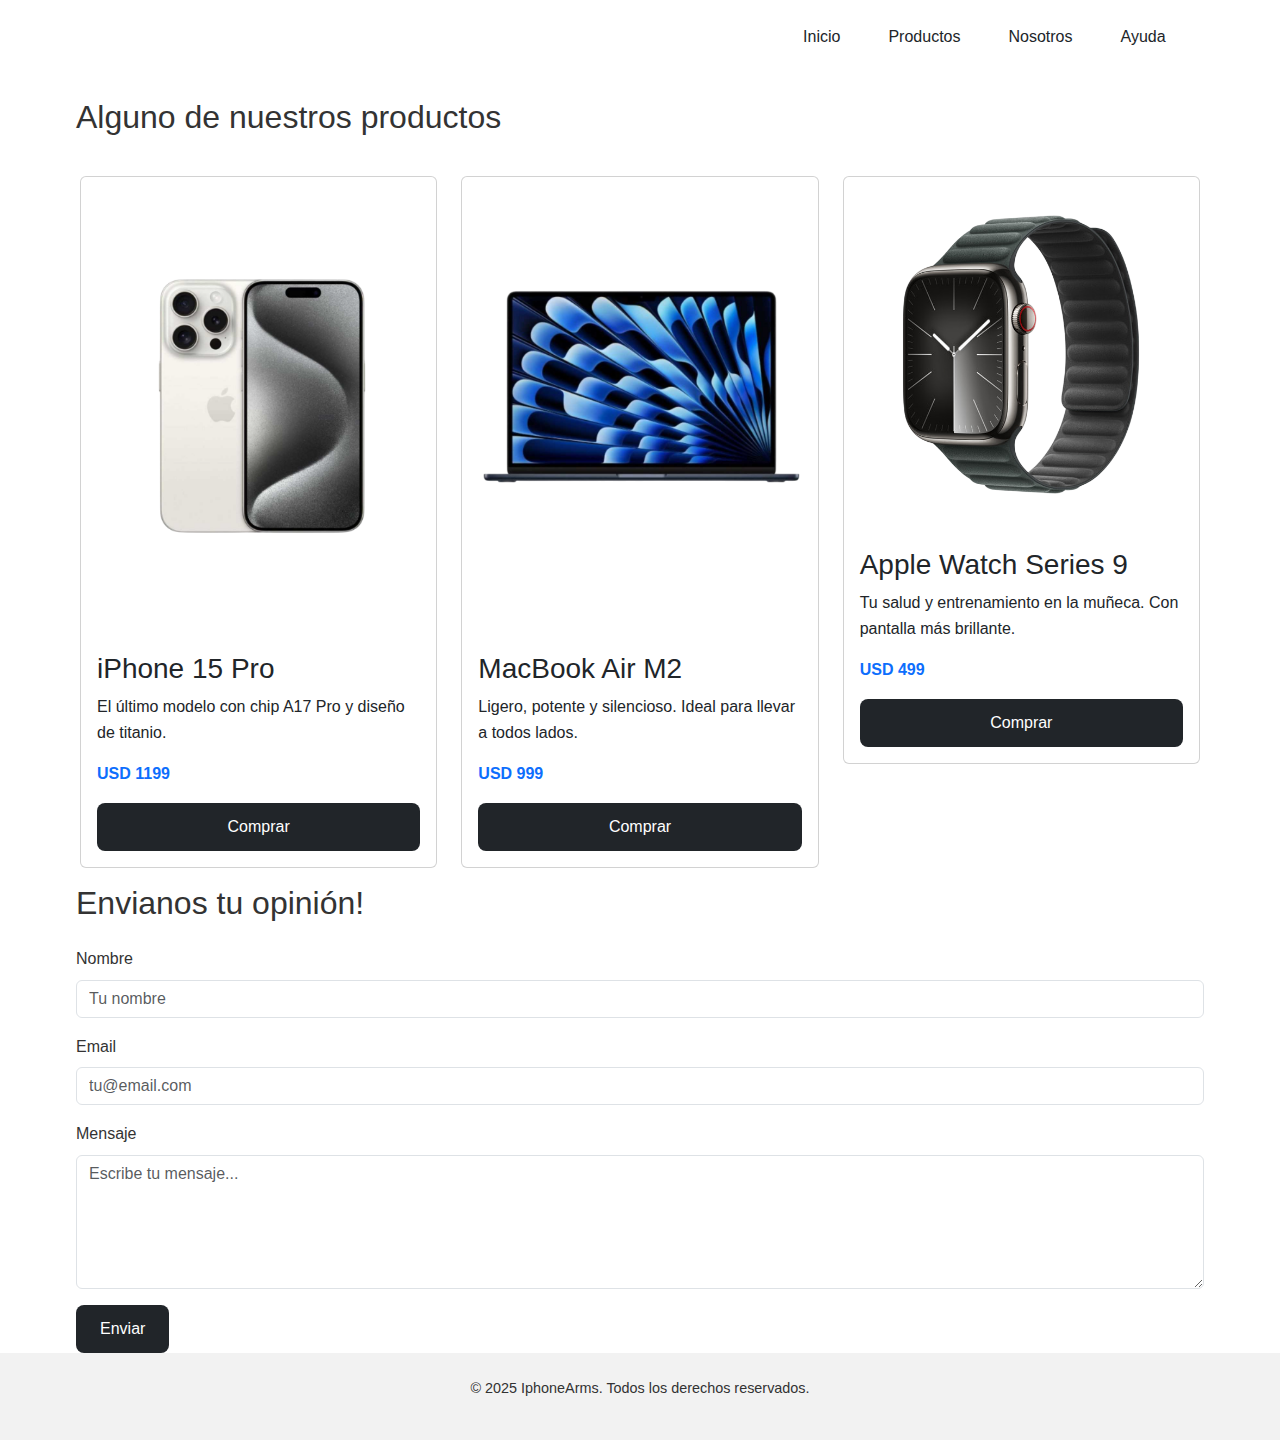
<file: index.html>
<!DOCTYPE html>
<html lang="es">
<head>
    <meta charset="UTF-8" />
    <meta name="viewport" content="width=device-width, initial-scale=1.0" />
    <title>IphoneArms - Tienda Apple</title>
    <link href="https://cdn.jsdelivr.net/npm/bootstrap@5.3.3/dist/css/bootstrap.min.css" rel="stylesheet">
    <link rel="stylesheet" href="css/styles.css" />
</head>
<body>
    <header class="bg-white py-3 mb-4">
    <div class="container d-flex justify-content-between align-items-center">
    <h1 class="h3 m-0">IphoneArms</h1>
    <nav>
        <ul class="nav">
        <li class="nav-item"><a href="index.html" class="nav-link text-dark">Inicio</a></li>
        <li class="nav-item"><a href="productos.html" class="nav-link text-dark">Productos</a></li>
        <li class="nav-item"><a href="nosotros.html" class="nav-link text-dark">Nosotros</a></li>
        <li class="nav-item"><a href="ayuda.html" class="nav-link text-dark">Ayuda</a></li>
        </ul>
    </nav>
    </div>
</header>

<section class="container" id="productos">
    <h2 class="mb-4">Alguno de nuestros productos</h2>
    <div class="row g-4">
    <div class="col-md-4">
        <div class="card">
        <img src="imagenes/iphone 15 pro.png" alt="iPhone 15 Pro" width="50" class="card-img-top">
        <div class="card-body">
            <h3 class="card-title">iPhone 15 Pro</h3>
            <p class="card-text">El último modelo con chip A17 Pro y diseño de titanio.</p>
            <p class="text-primary fw-bold">USD 1199</p>
            <button class="btn btn-dark w-100">Comprar</button>
        </div>
        </div>
    </div>

    <div class="col-md-4">
        <div class="card">
        <img src="imagenes/mac.png" alt="MacBook Air M2" class="card-img-top">
        <div class="card-body">
            <h3 class="card-title">MacBook Air M2</h3>
            <p class="card-text">Ligero, potente y silencioso. Ideal para llevar a todos lados.</p>
            <p class="text-primary fw-bold">USD 999</p>
            <button class="btn btn-dark w-100">Comprar</button>
        </div>
        </div>
    </div>

    <div class="col-md-4">
        <div class="card">
        <img src="imagenes/apple watch.png" alt="Apple Watch Series 9" class="card-img-top">
        <div class="card-body">
            <h3 class="card-title">Apple Watch Series 9</h3>
            <p class="card-text">Tu salud y entrenamiento en la muñeca. Con pantalla más brillante.</p>
            <p class="text-primary fw-bold">USD 499</p>
            <button class="btn btn-dark w-100">Comprar</button>
        </div>
        </div>
    </div>
    </div>
</section>

<section class="container" id="contacto">
    <h2 class="my-4">Envianos tu opinión!</h2>
    <form>
    <div class="mb-3">
        <label for="nombre" class="form-label">Nombre</label>
        <input type="text" id="nombre" class="form-control" placeholder="Tu nombre">
    </div>
    <div class="mb-3">
        <label for="email" class="form-label">Email</label>
        <input type="email" id="email" class="form-control" placeholder="tu@email.com">
    </div>
    <div class="mb-3">
        <label for="mensaje" class="form-label">Mensaje</label>
        <textarea id="mensaje" class="form-control" rows="5" placeholder="Escribe tu mensaje..."></textarea>
    </div>
    <button type="submit" class="btn btn-dark">Enviar</button>
    </form>
</section>

<footer class="text-center py-4">
    <p>&copy; 2025 IphoneArms. Todos los derechos reservados.</p>
</footer>

<script src="https://cdn.jsdelivr.net/npm/bootstrap@5.3.3/dist/js/bootstrap.bundle.min.js"></script>
</body>
</html>
</file>
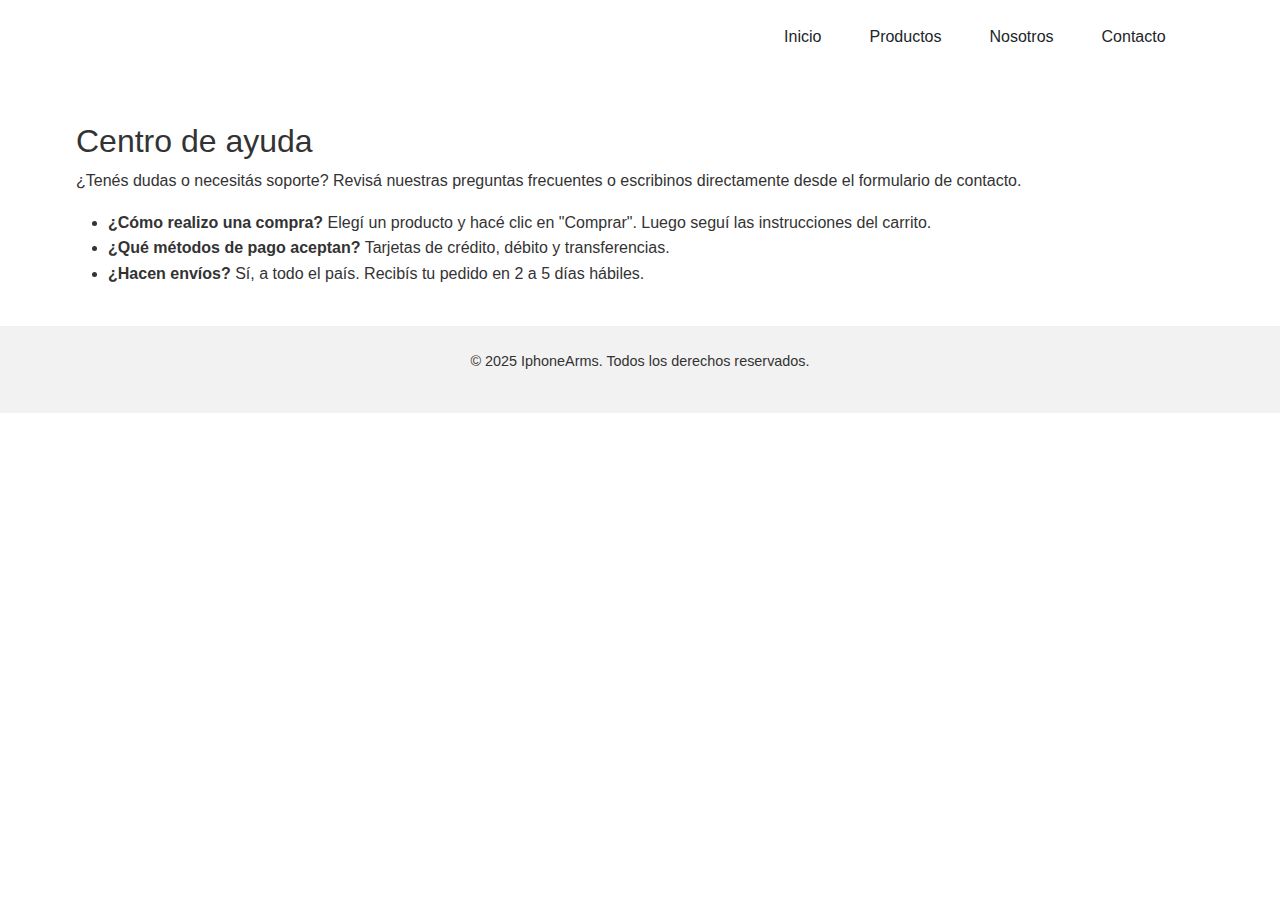
<file: ayuda.html>
<!-- ayuda.html -->
<!DOCTYPE html>
<html lang="es">
<head>
    <meta charset="UTF-8">
    <meta name="viewport" content="width=device-width, initial-scale=1.0">
    <title>Ayuda - IphoneArms</title>
    <link href="https://cdn.jsdelivr.net/npm/bootstrap@5.3.3/dist/css/bootstrap.min.css" rel="stylesheet">
    <link rel="stylesheet" href="css/styles.css">
</head>
<body>
<header class="bg-white py-3 mb-4">
    <div class="container d-flex justify-content-between align-items-center">
    <h1 class="h3 m-0">IphoneArms</h1>
    <nav>
        <ul class="nav">
        <li class="nav-item"><a href="index.html" class="nav-link text-dark">Inicio</a></li>
        <li class="nav-item"><a href="productos.html" class="nav-link text-dark">Productos</a></li>
        <li class="nav-item"><a href="nosotros.html" class="nav-link text-dark">Nosotros</a></li>
        <li class="nav-item"><a href="contacto.html" class="nav-link text-dark">Contacto</a></li>
        </ul>
    </nav>
    </div>
</header>

<main class="container py-4">
    <h2>Centro de ayuda</h2>
    <p>¿Tenés dudas o necesitás soporte? Revisá nuestras preguntas frecuentes o escribinos directamente desde el formulario de contacto.</p>
    <ul>
    <li><strong>¿Cómo realizo una compra?</strong> Elegí un producto y hacé clic en "Comprar". Luego seguí las instrucciones del carrito.</li>
    <li><strong>¿Qué métodos de pago aceptan?</strong> Tarjetas de crédito, débito y transferencias.</li>
    <li><strong>¿Hacen envíos?</strong> Sí, a todo el país. Recibís tu pedido en 2 a 5 días hábiles.</li>
    </ul>
</main>

<footer class="text-center py-4">
    <p>&copy; 2025 IphoneArms. Todos los derechos reservados.</p>
</footer>
<script src="https://cdn.jsdelivr.net/npm/bootstrap@5.3.3/dist/js/bootstrap.bundle.min.js"></script>
</body>
</html>
</file>
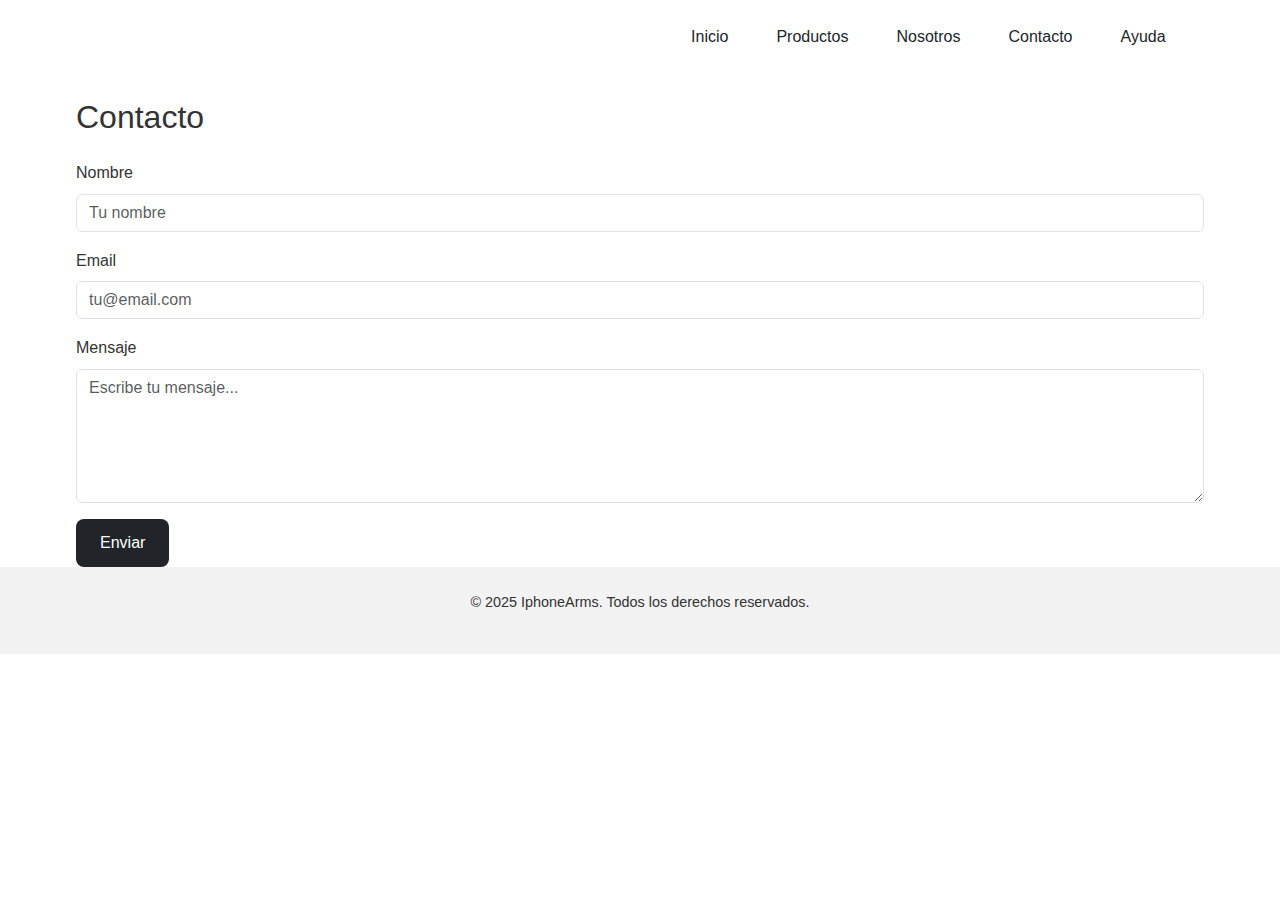
<file: contacto.html>
<!-- contacto.html -->
<!DOCTYPE html>
<html lang="es">
<head>
<meta charset="UTF-8">
<meta name="viewport" content="width=device-width, initial-scale=1.0">
<title>Contacto - IphoneArms</title>
<link href="https://cdn.jsdelivr.net/npm/bootstrap@5.3.3/dist/css/bootstrap.min.css" rel="stylesheet">
<link rel="stylesheet" href="css/styles.css">
</head>
<body>
<header class="bg-white py-3 mb-4">
    <div class="container d-flex justify-content-between align-items-center">
    <h1 class="h3 m-0">IphoneArms</h1>
    <nav>
        <ul class="nav">
        <li class="nav-item"><a href="index.html" class="nav-link text-dark">Inicio</a></li>
        <li class="nav-item"><a href="productos.html" class="nav-link text-dark">Productos</a></li>
        <li class="nav-item"><a href="nosotros.html" class="nav-link text-dark">Nosotros</a></li>
        <li class="nav-item"><a href="contacto.html" class="nav-link text-dark">Contacto</a></li>
        <li class="nav-item"><a href="ayuda.html" class="nav-link text-dark">Ayuda</a></li>
        </ul>
    </nav>
    </div>
</header>

<main class="container" id="contacto">
    <h2 class="my-4">Contacto</h2>
    <form>
    <div class="mb-3">
        <label for="nombre" class="form-label">Nombre</label>
        <input type="text" id="nombre" class="form-control" placeholder="Tu nombre">
    </div>
    <div class="mb-3">
        <label for="email" class="form-label">Email</label>
        <input type="email" id="email" class="form-control" placeholder="tu@email.com">
    </div>
    <div class="mb-3">
        <label for="mensaje" class="form-label">Mensaje</label>
        <textarea id="mensaje" class="form-control" rows="5" placeholder="Escribe tu mensaje..."></textarea>
    </div>
    <button type="submit" class="btn btn-dark">Enviar</button>
    </form>
</main>

<footer class="text-center py-4">
    <p>&copy; 2025 IphoneArms. Todos los derechos reservados.</p>
</footer>
<script src="https://cdn.jsdelivr.net/npm/bootstrap@5.3.3/dist/js/bootstrap.bundle.min.js"></script>
</body>
</html>
</file>
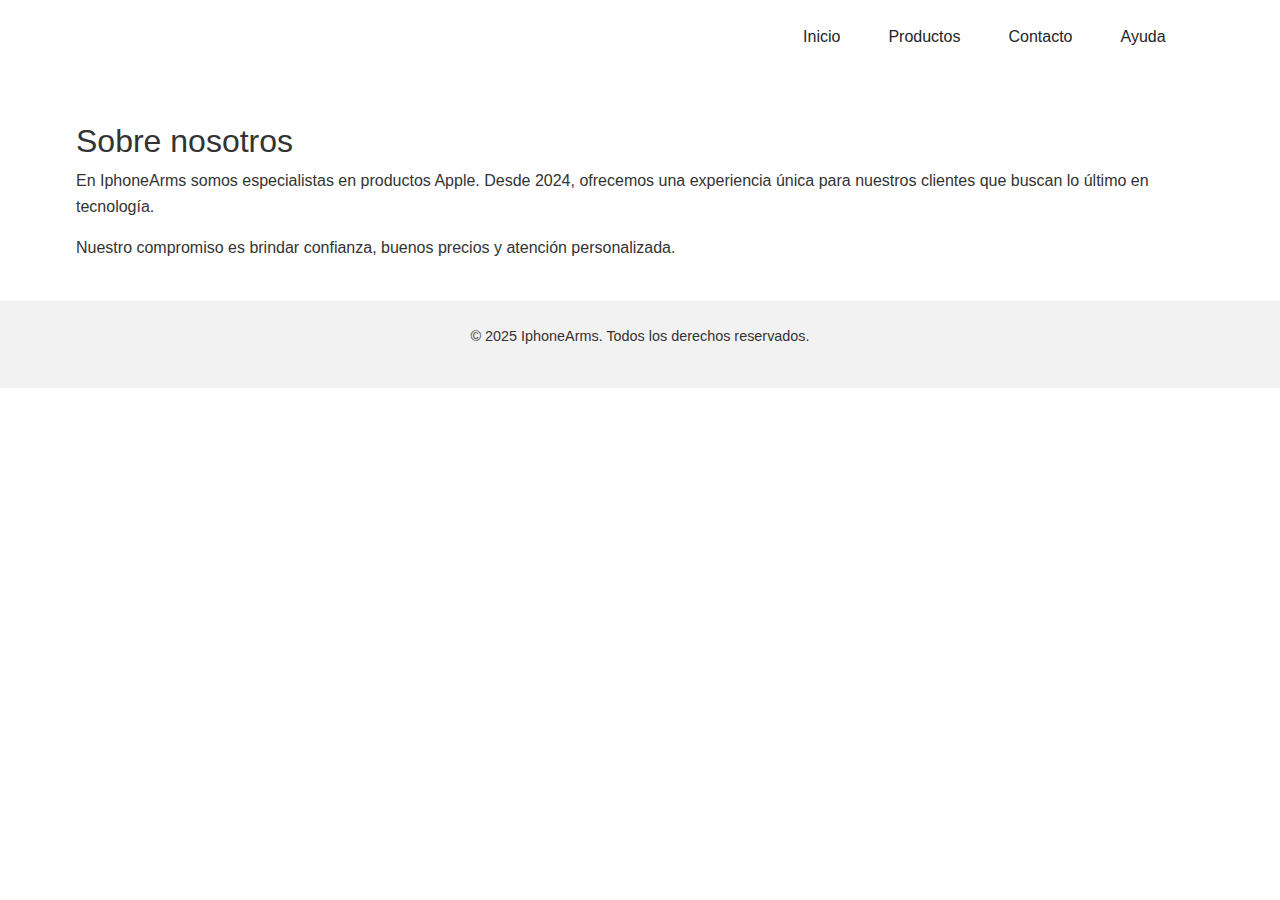
<file: nosotros.html>
<!-- nosotros.html -->
<!DOCTYPE html>
<html lang="es">
<head>
<meta charset="UTF-8">
<meta name="viewport" content="width=device-width, initial-scale=1.0">
<title>Nosotros - IphoneArms</title>
<link href="https://cdn.jsdelivr.net/npm/bootstrap@5.3.3/dist/css/bootstrap.min.css" rel="stylesheet">
<link rel="stylesheet" href="css/styles.css">
</head>
<body>
<header class="bg-white py-3 mb-4">
    <div class="container d-flex justify-content-between align-items-center">
    <h1 class="h3 m-0">IphoneArms</h1>
    <nav>
        <ul class="nav">
        <li class="nav-item"><a href="index.html" class="nav-link text-dark">Inicio</a></li>
        <li class="nav-item"><a href="productos.html" class="nav-link text-dark">Productos</a></li>
        <li class="nav-item"><a href="contacto.html" class="nav-link text-dark">Contacto</a></li>
        <li class="nav-item"><a href="ayuda.html" class="nav-link text-dark">Ayuda</a></li>
        </ul>
    </nav>
    </div>
</header>

<main class="container py-4">
    <h2>Sobre nosotros</h2>
    <p>En IphoneArms somos especialistas en productos Apple. Desde 2024, ofrecemos una experiencia única para nuestros clientes que buscan lo último en tecnología.</p>
    <p>Nuestro compromiso es brindar confianza, buenos precios y atención personalizada.</p>
</main>

<footer class="text-center py-4">
    <p>&copy; 2025 IphoneArms. Todos los derechos reservados.</p>
</footer>
<script src="https://cdn.jsdelivr.net/npm/bootstrap@5.3.3/dist/js/bootstrap.bundle.min.js"></script>
</body>
</html>
</file>
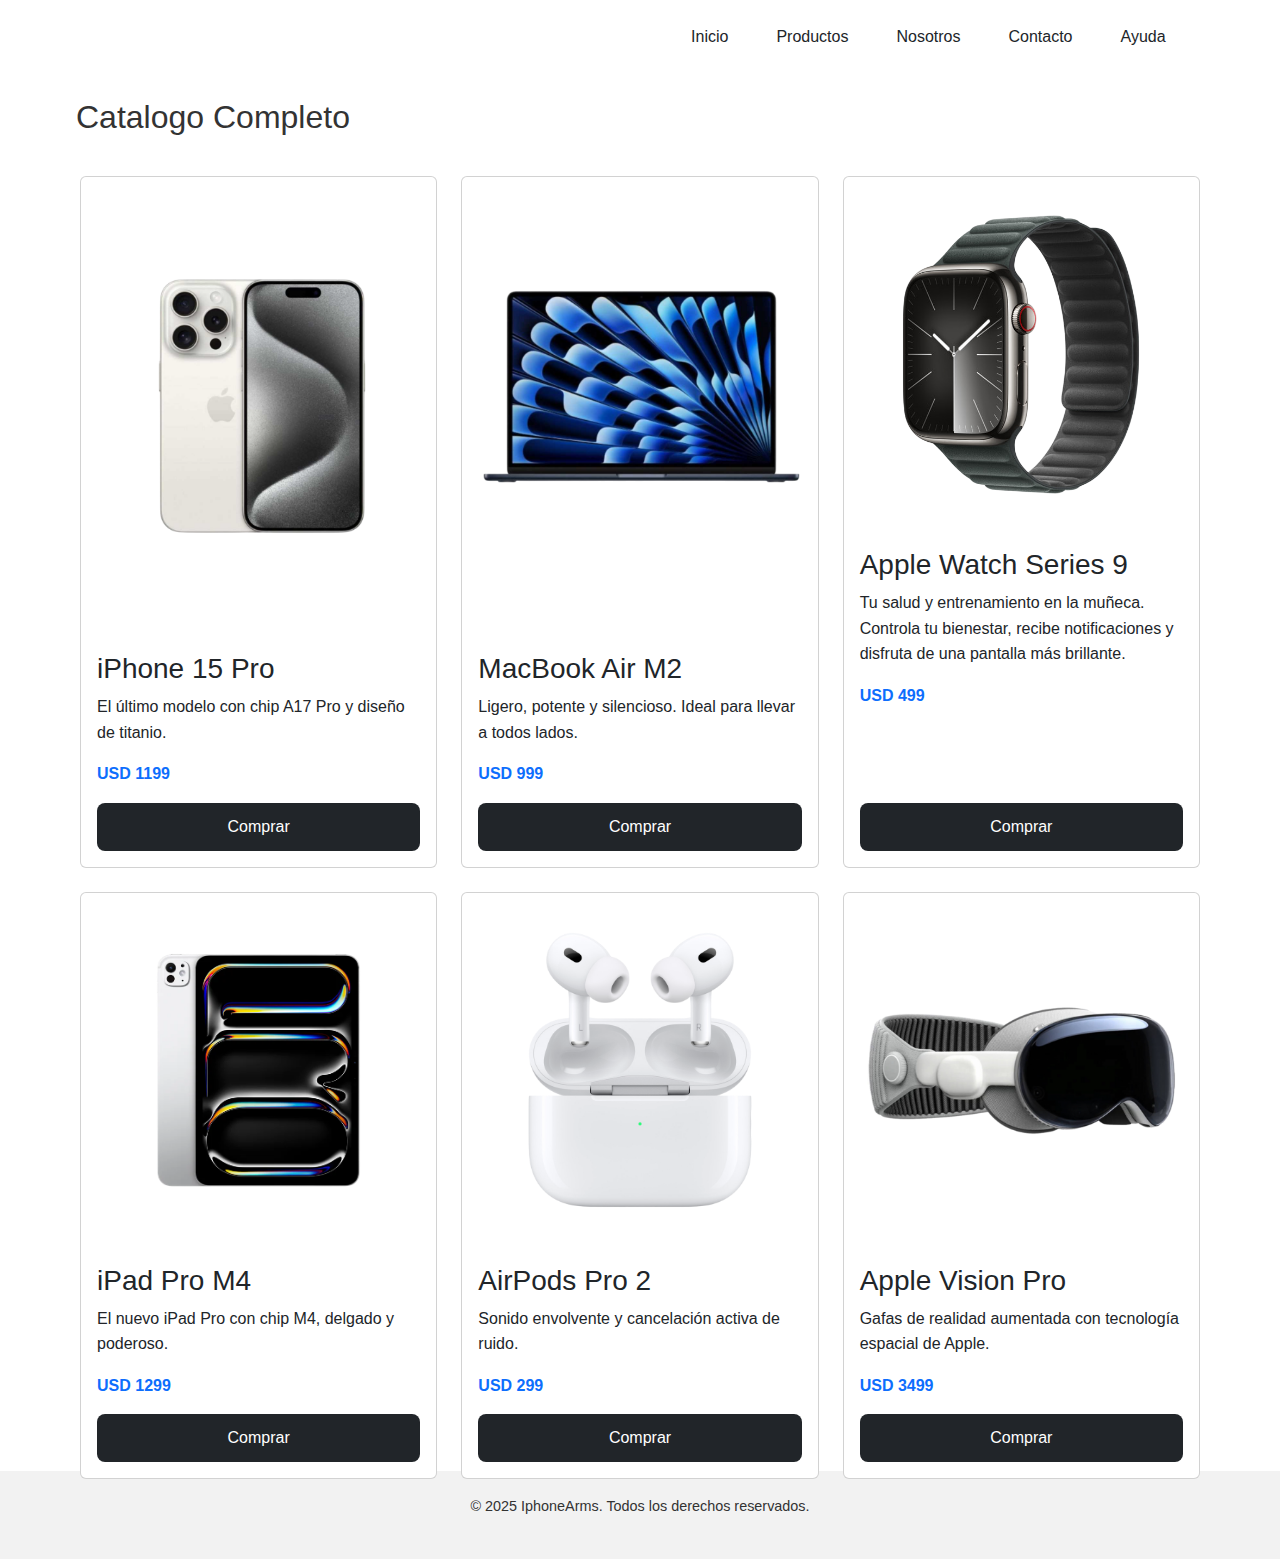
<file: productos.html>
<!-- productos.html -->
<!DOCTYPE html>
<html lang="es">
<head>
    <meta charset="UTF-8">
    <meta name="viewport" content="width=device-width, initial-scale=1.0">
<title>Productos - IphoneArms</title>
    <link href="https://cdn.jsdelivr.net/npm/bootstrap@5.3.3/dist/css/bootstrap.min.css" rel="stylesheet">
    <link rel="stylesheet" href="css/styles.css">
</head>
<body>
<header class="bg-white py-3 mb-4">
    <div class="container d-flex justify-content-between align-items-center">
    <h1 class="h3 m-0">IphoneArms</h1>
    <nav>
        <ul class="nav">
        <li class="nav-item"><a href="index.html" class="nav-link text-dark">Inicio</a></li>
        <li class="nav-item"><a href="productos.html" class="nav-link text-dark">Productos</a></li>
        <li class="nav-item"><a href="nosotros.html" class="nav-link text-dark">Nosotros</a></li>
        <li class="nav-item"><a href="contacto.html" class="nav-link text-dark">Contacto</a></li>
        <li class="nav-item"><a href="ayuda.html" class="nav-link text-dark">Ayuda</a></li>
        </ul>
    </nav>
    </div>
</header>

<main class="container">
    <h2 class="mb-4">Catalogo Completo</h2>
    <div class="row g-4 align-items-stretch">
    <!-- Producto 1 -->
    <div class="col-md-4">
        <div class="card h-100 d-flex flex-column">
        <img src="imagenes/iphone 15 pro.png" alt="iPhone 15 Pro" class="card-img-top">
        <div class="card-body d-flex flex-column justify-content-between">
            <h3 class="card-title">iPhone 15 Pro</h3>
            <p class="card-text">El último modelo con chip A17 Pro y diseño de titanio.</p>
            <p class="text-primary fw-bold">USD 1199</p>
            <button class="btn btn-dark w-100 mt-auto">Comprar</button>
        </div>
        </div>
    </div>

    <!-- Producto 2 -->
    <div class="col-md-4">
        <div class="card h-100 d-flex flex-column">
        <img src="imagenes/mac.png" alt="MacBook Air M2" class="card-img-top">
        <div class="card-body d-flex flex-column justify-content-between">
            <h3 class="card-title">MacBook Air M2</h3>
            <p class="card-text">Ligero, potente y silencioso. Ideal para llevar a todos lados.</p>
            <p class="text-primary fw-bold">USD 999</p>
            <button class="btn btn-dark w-100 mt-auto">Comprar</button>
        </div>
        </div>
    </div>

    <!-- Producto 3 -->
<div class="col-md-4">
<div class="card h-100 d-flex flex-column">
    <img src="imagenes/apple watch.png" alt="Apple Watch Series 9" class="card-img-top">
    <div class="card-body d-flex flex-column justify-content-between">
    <h3 class="card-title">Apple Watch Series 9</h3>
    <p class="card-text">Tu salud y entrenamiento en la muñeca. Controla tu bienestar, recibe notificaciones y disfruta de una pantalla más brillante.</p>
    <p class="text-primary fw-bold">USD 499</p>
    <button class="btn btn-dark w-100 mt-auto">Comprar</button>
    </div>
</div>
</div>

    <!-- Producto 4 -->
    <div class="col-md-4">
        <div class="card h-100 d-flex flex-column">
        <img src="imagenes/ipad.png" alt="iPad Pro M4" class="card-img-top">
        <div class="card-body d-flex flex-column justify-content-between">
            <h3 class="card-title">iPad Pro M4</h3>
            <p class="card-text">El nuevo iPad Pro con chip M4, delgado y poderoso.</p>
            <p class="text-primary fw-bold">USD 1299</p>
            <button class="btn btn-dark w-100 mt-auto">Comprar</button>
        </div>
        </div>
    </div>

    <!-- Producto 5 -->
    <div class="col-md-4">
        <div class="card h-100 d-flex flex-column">
        <img src="imagenes/airpods.png" alt="AirPods Pro 2" class="card-img-top">
        <div class="card-body d-flex flex-column justify-content-between">
            <h3 class="card-title">AirPods Pro 2</h3>
            <p class="card-text">Sonido envolvente y cancelación activa de ruido.</p>
            <p class="text-primary fw-bold">USD 299</p>
            <button class="btn btn-dark w-100 mt-auto">Comprar</button>
        </div>
        </div>
    </div>

    <!-- Producto 6 -->
    <div class="col-md-4">
        <div class="card h-100 d-flex flex-column">
        <img src="imagenes/vision pro 2.png" alt="Apple Vision Pro" class="card-img-top">
        <div class="card-body d-flex flex-column justify-content-between">
            <h3 class="card-title">Apple Vision Pro</h3>
            <p class="card-text">Gafas de realidad aumentada con tecnología espacial de Apple.</p>
            <p class="text-primary fw-bold">USD 3499</p>
            <button class="btn btn-dark w-100 mt-auto">Comprar</button>
        </div>
        </div>
    </div>
    </div>
</main>

<footer class="text-center py-4">
    <p>&copy; 2025 IphoneArms. Todos los derechos reservados.</p>
</footer>

<script src="https://cdn.jsdelivr.net/npm/bootstrap@5.3.3/dist/js/bootstrap.bundle.min.js"></script>
</body>
</html>
</file>
<file: css/styles.css>
.product-card, .product-list {
  background: white;
  border-radius: 10px;
  box-shadow: 0 2px 4px rgba(0, 0, 0, 0.1);
  padding: 1rem;
}

* {
  margin: 0;
  padding: 0;
  box-sizing: border-box;
}

body {
  font-family: "Segoe UI", sans-serif;
  color: #333;
  line-height: 1.6;
}

header {
  background-color: #007aff;
  color: white;
  padding: 1rem;
}
header nav {
  display: flex;
  justify-content: center;
  align-items: center;
  justify-content: space-between;
}
header nav a {
  color: white;
  text-decoration: none;
  margin: 0 0.5rem;
}
header nav a:hover {
  text-decoration: underline;
}

footer {
  background-color: #f2f2f2;
  text-align: center;
  padding: 1rem;
  font-size: 0.9rem;
}

.container {
  width: 90%;
  max-width: 1200px;
  margin: 0 auto;
}

.row {
  display: flex;
  flex-wrap: wrap;
  margin: -0.5rem;
}

.col {
  flex: 1;
  padding: 0.5rem;
}

.btn {
  padding: 0.75rem 1.5rem;
  border: none;
  border-radius: 8px;
  cursor: pointer;
  transition: background-color 0.3s ease;
  font-size: 1rem;
}
.btn.primary {
  background-color: #007aff;
  color: white;
}
.btn.primary:hover {
  background-color: rgb(0, 97.6, 204);
}
.btn.secondary {
  background-color: #f2f2f2;
  color: #333;
}

.navbar {
  display: flex;
  justify-content: space-between;
  align-items: center;
  padding: 1rem;
  background-color: #007aff;
}
.navbar .logo {
  font-size: 1.5rem;
  font-weight: bold;
  color: white;
}
.navbar ul {
  list-style: none;
  display: flex;
}
.navbar ul li {
  margin-left: 1rem;
}
.navbar ul li a {
  color: white;
  text-decoration: none;
}
.navbar ul li a:hover {
  text-decoration: underline;
}

.hero {
  background-color: #007aff;
  color: white;
  padding: 4rem 2rem;
  text-align: center;
}
.hero h1 {
  font-size: 2.5rem;
}
.hero p {
  font-size: 1.2rem;
  margin-top: 1rem;
}

.product-list {
  display: grid;
  grid-template-columns: repeat(auto-fit, minmax(200px, 1fr));
  gap: 1rem;
  margin: 1rem 0;
}

.product-card {
  text-align: center;
}
.product-card img {
  width: 100%;
  border-radius: 8px;
}
.product-card h3 {
  margin-top: 0.5rem;
}
.product-card .price {
  font-weight: bold;
  color: #007aff;
}

/*# sourceMappingURL=styles.css.map */
</file>
